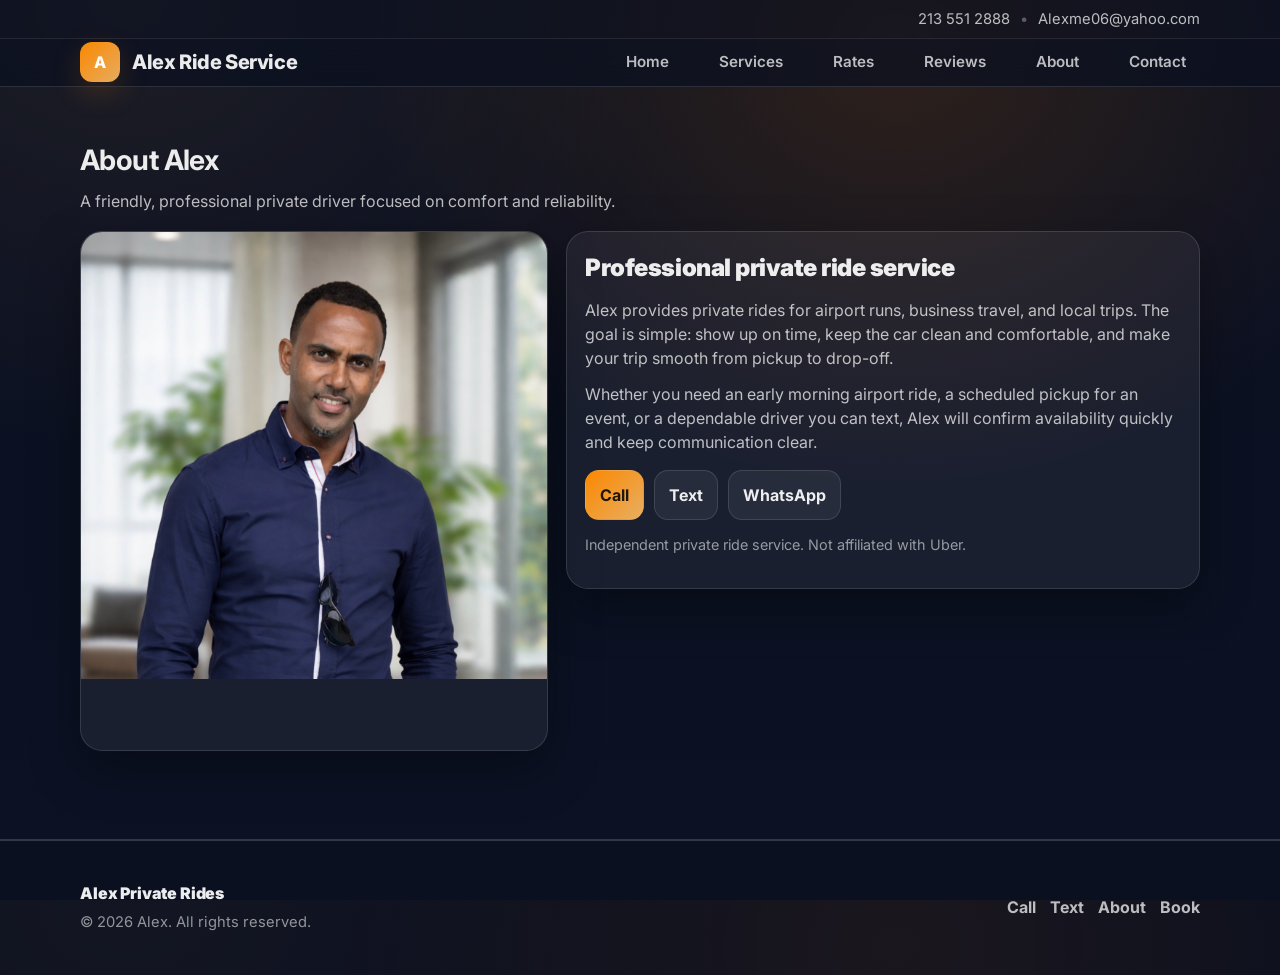
<file: about.html>
<!doctype html>
<html lang="en">
  <head>
    <meta charset="UTF-8" />
    <meta name="viewport" content="width=device-width, initial-scale=1.0" />
    <meta name="description" content="About Alex — private ride service." />
    <title>About Alex — Private Rides</title>
    <link rel="preconnect" href="https://fonts.googleapis.com" />
    <link rel="preconnect" href="https://fonts.gstatic.com" crossorigin />
    <link href="https://fonts.googleapis.com/css2?family=Inter:wght@400;500;600;700&display=swap" rel="stylesheet" />
    <link rel="stylesheet" href="styles.css?v=2" />
  </head>

  <body>
    <a class="skip-link" href="#main">Skip to content</a>

    <div class="topbar" aria-label="Top contact bar">
      <div class="container topbar__inner">
        <div class="topbar__left">
          <a href="tel:+12135512888">213 551 2888</a>
          <span class="topbar__dot" aria-hidden="true">•</span>
          <a href="mailto:Alexme06@yahoo.com">Alexme06@yahoo.com</a>
        </div>
      </div>
    </div>

    <header class="header">
      <div class="container header__inner">
        <a class="brand" href="index.html" aria-label="Alex Private Rides home">
          <span class="brand__mark" aria-hidden="true">A</span>
          <span class="brand__text">
            <span class="brand__name">Alex Ride Service</span>
          </span>
        </a>

        <nav class="nav" aria-label="Primary">
          <a href="index.html">Home</a>
          <a href="services.html">Services</a>
          <a href="rates.html">Rates</a>
          <a href="reviews.html">Reviews</a>
          <a href="about.html">About</a>
          <a href="contact.html">Contact</a>
        </nav>
      </div>
    </header>

    <main id="main">
      <section class="section">
        <div class="container">
          <div class="section__head">
            <h1 class="section__title">About Alex</h1>
            <p class="section__sub">A friendly, professional private driver focused on comfort and reliability.</p>
          </div>

          <div class="about">
            <div class="about__photo" aria-label="Photo of Alex">
              <img src="AlexPic1.jpg" alt="Alex" loading="eager" />
            </div>

            <div class="about__card">
              <h2 class="about__title">Professional private ride service</h2>
              <p class="about__text">
                Alex provides private rides for airport runs, business travel, and local trips. The goal is simple: show up
                on time, keep the car clean and comfortable, and make your trip smooth from pickup to drop-off.
              </p>
              <p class="about__text">
                Whether you need an early morning airport ride, a scheduled pickup for an event, or a dependable driver
                you can text, Alex will confirm availability quickly and keep communication clear.
              </p>

              <div class="about__actions">
                <a class="btn btn--primary" href="tel:+12135512888">Call</a>
                <a class="btn btn--ghost" href="sms:+12135512888">Text</a>
                <a class="btn btn--ghost" href="https://wa.me/12135512888" target="_blank" rel="noreferrer">WhatsApp</a>
              </div>

              <p class="fineprint">Independent private ride service. Not affiliated with Uber.</p>
            </div>
          </div>
        </div>
      </section>

      <footer class="footer">
        <div class="container footer__inner">
          <div class="footer__left">
            <div class="footer__brand">Alex Private Rides</div>
            <div class="footer__small">© <span id="year"></span> Alex. All rights reserved.</div>
          </div>
          <div class="footer__right">
            <a href="tel:+12135512888">Call</a>
            <a href="sms:+12135512888">Text</a>
            <a href="about.html">About</a>
            <a href="contact.html">Book</a>
          </div>
        </div>
      </footer>
    </main>

    <script>
      const yearEl = document.getElementById('year');
      if (yearEl) yearEl.textContent = String(new Date().getFullYear());
    </script>
  </body>
</html>
</file>
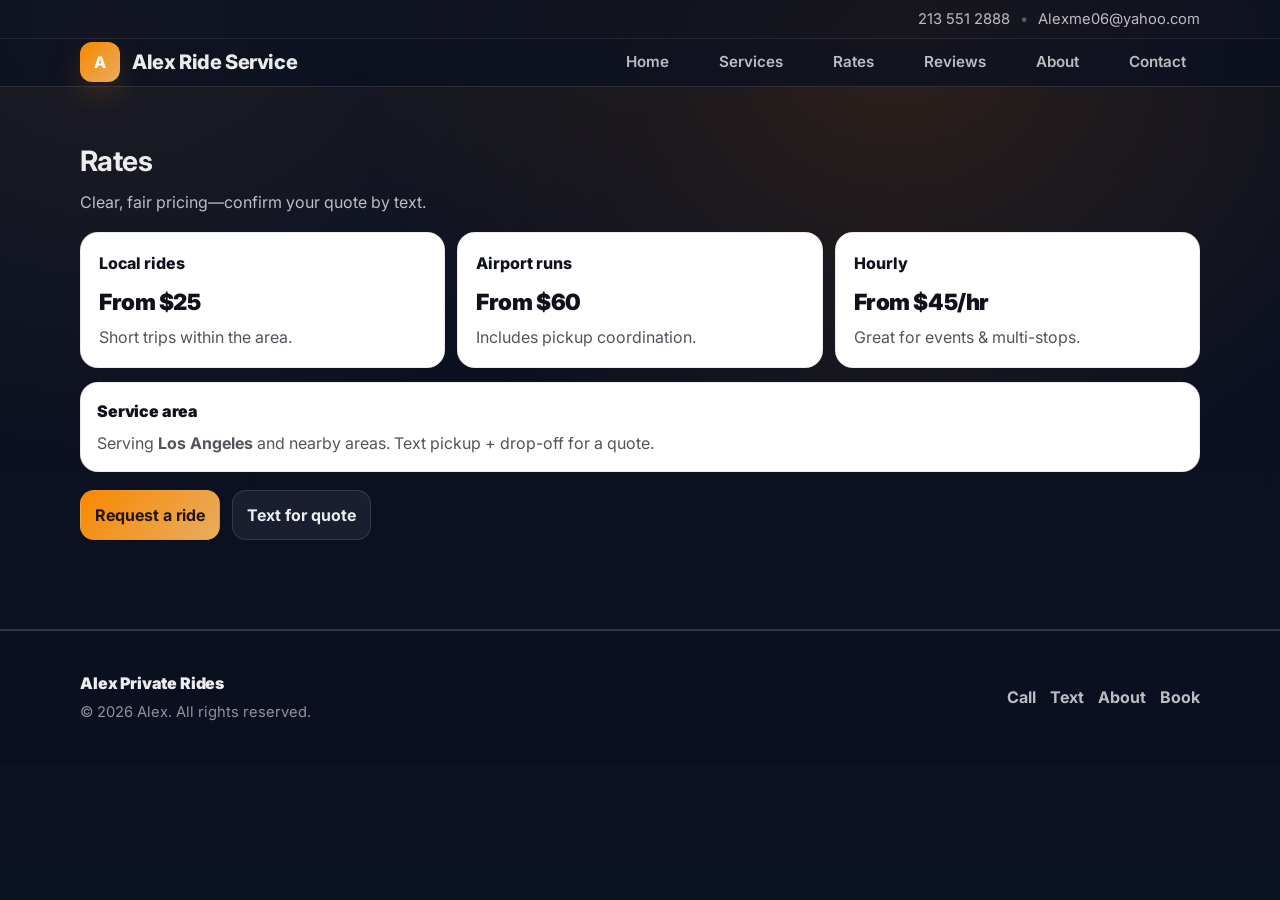
<file: rates.html>
<!doctype html>
<html lang="en">
  <head>
    <meta charset="UTF-8" />
    <meta name="viewport" content="width=device-width, initial-scale=1.0" />
    <meta name="description" content="Rates — Alex Private Rides." />
    <title>Rates — Alex Private Rides</title>
    <link rel="preconnect" href="https://fonts.googleapis.com" />
    <link rel="preconnect" href="https://fonts.gstatic.com" crossorigin />
    <link href="https://fonts.googleapis.com/css2?family=Inter:wght@400;500;600;700&display=swap" rel="stylesheet" />
    <link rel="stylesheet" href="styles.css?v=2" />
  </head>

  <body>
    <a class="skip-link" href="#main">Skip to content</a>

    <div class="topbar" aria-label="Top contact bar">
      <div class="container topbar__inner">
        <div class="topbar__left">
          <a href="tel:+12135512888">213 551 2888</a>
          <span class="topbar__dot" aria-hidden="true">•</span>
          <a href="mailto:Alexme06@yahoo.com">Alexme06@yahoo.com</a>
        </div>
      </div>
    </div>

    <header class="header">
      <div class="container header__inner">
        <a class="brand" href="index.html" aria-label="Alex Private Rides home">
          <span class="brand__mark" aria-hidden="true">A</span>
          <span class="brand__text">
            <span class="brand__name">Alex Ride Service</span>
          </span>
        </a>

        <nav class="nav" aria-label="Primary">
          <a href="index.html">Home</a>
          <a href="services.html">Services</a>
          <a href="rates.html">Rates</a>
          <a href="reviews.html">Reviews</a>
          <a href="about.html">About</a>
          <a href="contact.html">Contact</a>
        </nav>
      </div>
    </header>

    <main id="main">
      <section id="rates" class="section section--alt">
        <div class="container">
          <div class="section__head">
            <h1 class="section__title">Rates</h1>
            <p class="section__sub">Clear, fair pricing—confirm your quote by text.</p>
          </div>

          <div class="rates">
            <div class="rate">
              <div class="rate__name">Local rides</div>
              <div class="rate__price">From $25</div>
              <div class="rate__note">Short trips within the area.</div>
            </div>
            <div class="rate">
              <div class="rate__name">Airport runs</div>
              <div class="rate__price">From $60</div>
              <div class="rate__note">Includes pickup coordination.</div>
            </div>
            <div class="rate">
              <div class="rate__name">Hourly</div>
              <div class="rate__price">From $45/hr</div>
              <div class="rate__note">Great for events & multi-stops.</div>
            </div>
          </div>

          <div class="note">
            <div class="note__title">Service area</div>
            <div class="note__body">Serving <strong>Los Angeles</strong> and nearby areas. Text pickup + drop-off for a quote.</div>
          </div>

          <div class="contact" style="margin-top: 18px">
            <a class="btn btn--primary" href="contact.html">Request a ride</a>
            <a class="btn btn--ghost" href="sms:+12135512888">Text for quote</a>
          </div>
        </div>
      </section>

      <footer class="footer">
        <div class="container footer__inner">
          <div class="footer__left">
            <div class="footer__brand">Alex Private Rides</div>
            <div class="footer__small">© <span id="year"></span> Alex. All rights reserved.</div>
          </div>
          <div class="footer__right">
            <a href="tel:+12135512888">Call</a>
            <a href="sms:+12135512888">Text</a>
            <a href="about.html">About</a>
            <a href="contact.html">Book</a>
          </div>
        </div>
      </footer>
    </main>

    <script>
      const yearEl = document.getElementById('year');
      if (yearEl) yearEl.textContent = String(new Date().getFullYear());
    </script>
  </body>
</html>
</file>
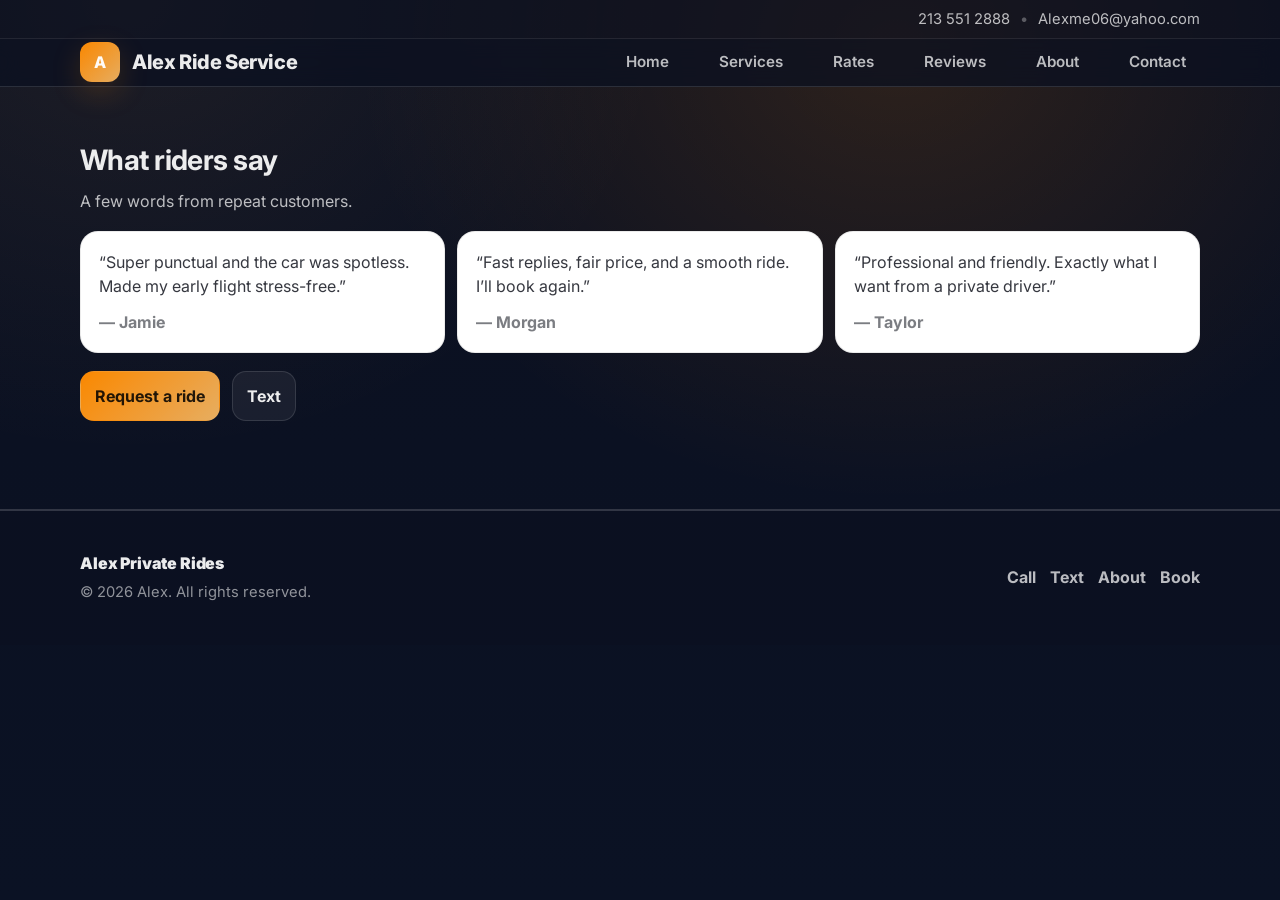
<file: reviews.html>
<!doctype html>
<html lang="en">
  <head>
    <meta charset="UTF-8" />
    <meta name="viewport" content="width=device-width, initial-scale=1.0" />
    <meta name="description" content="Reviews — Alex Private Rides." />
    <title>Reviews — Alex Private Rides</title>
    <link rel="preconnect" href="https://fonts.googleapis.com" />
    <link rel="preconnect" href="https://fonts.gstatic.com" crossorigin />
    <link href="https://fonts.googleapis.com/css2?family=Inter:wght@400;500;600;700&display=swap" rel="stylesheet" />
    <link rel="stylesheet" href="styles.css?v=2" />
  </head>

  <body>
    <a class="skip-link" href="#main">Skip to content</a>

    <div class="topbar" aria-label="Top contact bar">
      <div class="container topbar__inner">
        <div class="topbar__left">
          <a href="tel:+12135512888">213 551 2888</a>
          <span class="topbar__dot" aria-hidden="true">•</span>
          <a href="mailto:Alexme06@yahoo.com">Alexme06@yahoo.com</a>
        </div>
      </div>
    </div>

    <header class="header">
      <div class="container header__inner">
        <a class="brand" href="index.html" aria-label="Alex Private Rides home">
          <span class="brand__mark" aria-hidden="true">A</span>
          <span class="brand__text">
            <span class="brand__name">Alex Ride Service</span>
          </span>
        </a>

        <nav class="nav" aria-label="Primary">
          <a href="index.html">Home</a>
          <a href="services.html">Services</a>
          <a href="rates.html">Rates</a>
          <a href="reviews.html">Reviews</a>
          <a href="about.html">About</a>
          <a href="contact.html">Contact</a>
        </nav>
      </div>
    </header>

    <main id="main">
      <section id="reviews" class="section">
        <div class="container">
          <div class="section__head">
            <h1 class="section__title">What riders say</h1>
            <p class="section__sub">A few words from repeat customers.</p>
          </div>

          <div class="reviews">
            <figure class="review">
              <blockquote class="review__quote">“Super punctual and the car was spotless. Made my early flight stress-free.”</blockquote>
              <figcaption class="review__by">— Jamie</figcaption>
            </figure>
            <figure class="review">
              <blockquote class="review__quote">“Fast replies, fair price, and a smooth ride. I’ll book again.”</blockquote>
              <figcaption class="review__by">— Morgan</figcaption>
            </figure>
            <figure class="review">
              <blockquote class="review__quote">“Professional and friendly. Exactly what I want from a private driver.”</blockquote>
              <figcaption class="review__by">— Taylor</figcaption>
            </figure>
          </div>

          <div class="contact" style="margin-top: 18px">
            <a class="btn btn--primary" href="contact.html">Request a ride</a>
            <a class="btn btn--ghost" href="sms:+12135512888">Text</a>
          </div>
        </div>
      </section>

      <footer class="footer">
        <div class="container footer__inner">
          <div class="footer__left">
            <div class="footer__brand">Alex Private Rides</div>
            <div class="footer__small">© <span id="year"></span> Alex. All rights reserved.</div>
          </div>
          <div class="footer__right">
            <a href="tel:+12135512888">Call</a>
            <a href="sms:+12135512888">Text</a>
            <a href="about.html">About</a>
            <a href="contact.html">Book</a>
          </div>
        </div>
      </footer>
    </main>

    <script>
      const yearEl = document.getElementById('year');
      if (yearEl) yearEl.textContent = String(new Date().getFullYear());
    </script>
  </body>
</html>
</file>
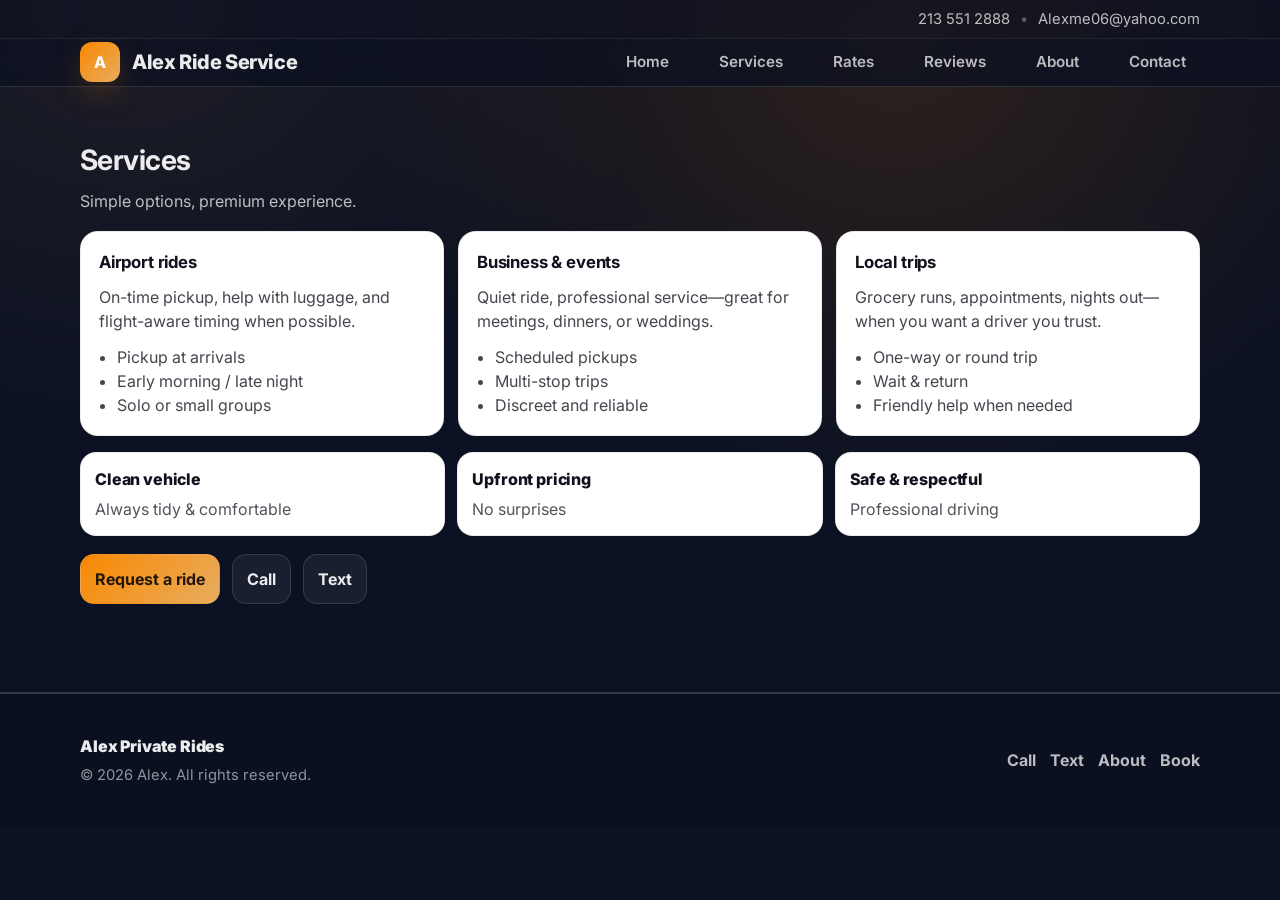
<file: services.html>
<!doctype html>
<html lang="en">
  <head>
    <meta charset="UTF-8" />
    <meta name="viewport" content="width=device-width, initial-scale=1.0" />
    <meta name="description" content="Services — Alex Private Rides." />
    <title>Services — Alex Private Rides</title>
    <link rel="preconnect" href="https://fonts.googleapis.com" />
    <link rel="preconnect" href="https://fonts.gstatic.com" crossorigin />
    <link href="https://fonts.googleapis.com/css2?family=Inter:wght@400;500;600;700&display=swap" rel="stylesheet" />
    <link rel="stylesheet" href="styles.css?v=2" />
  </head>

  <body>
    <a class="skip-link" href="#main">Skip to content</a>

    <div class="topbar" aria-label="Top contact bar">
      <div class="container topbar__inner">
        <div class="topbar__left">
          <a href="tel:+12135512888">213 551 2888</a>
          <span class="topbar__dot" aria-hidden="true">•</span>
          <a href="mailto:Alexme06@yahoo.com">Alexme06@yahoo.com</a>
        </div>
      </div>
    </div>

    <header class="header">
      <div class="container header__inner">
        <a class="brand" href="index.html" aria-label="Alex Private Rides home">
          <span class="brand__mark" aria-hidden="true">A</span>
          <span class="brand__text">
            <span class="brand__name">Alex Ride Service</span>
          </span>
        </a>

        <nav class="nav" aria-label="Primary">
          <a href="index.html">Home</a>
          <a href="services.html">Services</a>
          <a href="rates.html">Rates</a>
          <a href="reviews.html">Reviews</a>
          <a href="about.html">About</a>
          <a href="contact.html">Contact</a>
        </nav>
      </div>
    </header>

    <main id="main">
      <section id="services" class="section">
        <div class="container">
          <div class="section__head">
            <h1 class="section__title">Services</h1>
            <p class="section__sub">Simple options, premium experience.</p>
          </div>

          <div class="cards">
            <article class="service">
              <h3 class="service__title">Airport rides</h3>
              <p class="service__text">On-time pickup, help with luggage, and flight-aware timing when possible.</p>
              <ul class="service__list">
                <li>Pickup at arrivals</li>
                <li>Early morning / late night</li>
                <li>Solo or small groups</li>
              </ul>
            </article>

            <article class="service">
              <h3 class="service__title">Business & events</h3>
              <p class="service__text">Quiet ride, professional service—great for meetings, dinners, or weddings.</p>
              <ul class="service__list">
                <li>Scheduled pickups</li>
                <li>Multi-stop trips</li>
                <li>Discreet and reliable</li>
              </ul>
            </article>

            <article class="service">
              <h3 class="service__title">Local trips</h3>
              <p class="service__text">Grocery runs, appointments, nights out—when you want a driver you trust.</p>
              <ul class="service__list">
                <li>One-way or round trip</li>
                <li>Wait & return</li>
                <li>Friendly help when needed</li>
              </ul>
            </article>
          </div>

          <div class="highlights">
            <div class="highlight">
              <div class="highlight__k">Clean vehicle</div>
              <div class="highlight__v">Always tidy & comfortable</div>
            </div>
            <div class="highlight">
              <div class="highlight__k">Upfront pricing</div>
              <div class="highlight__v">No surprises</div>
            </div>
            <div class="highlight">
              <div class="highlight__k">Safe & respectful</div>
              <div class="highlight__v">Professional driving</div>
            </div>
          </div>

          <div class="contact" style="margin-top: 18px">
            <a class="btn btn--primary" href="contact.html">Request a ride</a>
            <a class="btn btn--ghost" href="tel:+12135512888">Call</a>
            <a class="btn btn--ghost" href="sms:+12135512888">Text</a>
          </div>
        </div>
      </section>

      <footer class="footer">
        <div class="container footer__inner">
          <div class="footer__left">
            <div class="footer__brand">Alex Private Rides</div>
            <div class="footer__small">© <span id="year"></span> Alex. All rights reserved.</div>
          </div>
          <div class="footer__right">
            <a href="tel:+12135512888">Call</a>
            <a href="sms:+12135512888">Text</a>
            <a href="about.html">About</a>
            <a href="contact.html">Book</a>
          </div>
        </div>
      </footer>
    </main>

    <script>
      const yearEl = document.getElementById('year');
      if (yearEl) yearEl.textContent = String(new Date().getFullYear());
    </script>
  </body>
</html>
</file>
<file: styles.css>
:root {
  --bg: #0b1020;
  --bg2: #0b1224;
  --card: rgba(255, 255, 255, 0.06);
  --card2: rgba(255, 255, 255, 0.08);
  --text: rgba(255, 255, 255, 0.92);
  --muted: rgba(255, 255, 255, 0.72);
  --faint: rgba(255, 255, 255, 0.55);
  --line: rgba(255, 255, 255, 0.12);
  --shadow: 0 18px 60px rgba(0, 0, 0, 0.5);
  --brand: #ff8a00;
  --brand2: #ffbe67;
  --ok: #16a34a;
  --radius: 18px;
  --car-x: 70%;
  --car-y: 55%;
  --car-zoom: 1.18;
  --max: 1120px;
}

* {
  box-sizing: border-box;
}

html,
body {
  height: 100%;
}

body {
  margin: 0;
  font-family: Inter, system-ui, -apple-system, Segoe UI, Roboto, Arial, sans-serif;
  color: var(--text);
  background: radial-gradient(900px 760px at 70% 5%, rgba(255, 138, 0, 0.14), transparent 60%),
    radial-gradient(900px 760px at 10% 0%, rgba(255, 190, 103, 0.08), transparent 60%),
    linear-gradient(180deg, var(--bg), var(--bg2));
  line-height: 1.5;
}

a {
  color: inherit;
  text-decoration: none;
}

a:hover {
  text-decoration: underline;
}

.container {
  width: min(var(--max), calc(100% - 40px));
  margin: 0 auto;
}

.skip-link {
  position: absolute;
  left: -9999px;
  top: 8px;
  background: #fff;
  color: #000;
  padding: 10px 12px;
  border-radius: 10px;
  z-index: 999;
}

.skip-link:focus {
  left: 12px;
}

.header {
  position: sticky;
  top: 0;
  z-index: 50;
  background: rgba(11, 16, 32, 0.72);
  backdrop-filter: blur(10px);
  border-bottom: 1px solid var(--line);
}

.topbar {
  background: rgba(11, 16, 32, 0.6);
  border-bottom: 1px solid rgba(255, 255, 255, 0.08);
}

.topbar__inner {
  display: flex;
  align-items: center;
  justify-content: flex-end;
  padding: 8px 0;
  gap: 12px;
  font-size: 0.92rem;
  color: var(--muted);
}

.topbar__left {
  display: flex;
  align-items: center;
  gap: 10px;
}

.topbar__dot {
  color: rgba(255, 255, 255, 0.3);
}

.topbar__icon {
  width: 18px;
  height: 18px;
  vertical-align: -3px;
  margin-right: 8px;
}

.topbar--home .topbar__left {
  font-size: 1.05rem;
  font-weight: 800;
  letter-spacing: -0.01em;
}

.topbar__right {
  font-weight: 700;
}

.brand {
  display: inline-flex;
  align-items: center;
  gap: 12px;
}

.brand__mark {
  width: 40px;
  height: 40px;
  border-radius: 12px;
  display: grid;
  place-items: center;
  font-weight: 800;
  letter-spacing: 0.5px;
  color: rgba(255, 255, 255, 0.96);
  background: linear-gradient(135deg, rgba(255, 138, 0, 0.98), rgba(255, 190, 103, 0.9));
  box-shadow: 0 10px 30px rgba(255, 138, 0, 0.18);
}

.brand__text {
  display: block;
  line-height: 1.1;
}

.brand__name {
  font-weight: 800;
  font-size: 1.25rem;
  letter-spacing: -0.02em;
  white-space: nowrap;
}

.brand__sub {
  font-weight: 600;
  color: var(--muted);
  font-size: 0.92rem;
}

.nav {
  display: flex;
  align-items: center;
  gap: 22px;
  margin-left: auto;
  justify-content: flex-end;
  color: var(--muted);
  font-weight: 600;
  font-size: 0.95rem;
}

.header__inner {
  display: flex;
  align-items: center;
  justify-content: flex-start;
  gap: 18px;
}

.header__actions {
  display: flex;
  align-items: center;
  justify-content: flex-end;
  gap: 14px;
}

.link {
  color: var(--muted);
  font-weight: 700;
}

.nav a {
  padding: 12px 14px;
  border-radius: 12px;
}

.nav a:hover {
  text-decoration: none;
  background: rgba(255, 255, 255, 0.06);
  color: var(--text);
}

.nav__cta {
  background: linear-gradient(135deg, rgba(255, 138, 0, 0.98), rgba(255, 190, 103, 0.9));
  color: rgba(0, 0, 0, 0.86) !important;
}

.nav__cta:hover {
  background: linear-gradient(135deg, rgba(255, 138, 0, 1), rgba(255, 190, 103, 1));
}

.hero {
  padding: 40px 0 28px;
}

.hero + .section {
  padding-top: 44px;
  border-top: 2px solid rgba(255, 255, 255, 0.22);
  box-shadow: 0 -14px 24px rgba(255, 138, 0, 0.08);
}

.hero__grid {
  display: grid;
  grid-template-columns: 1.25fr 0.85fr;
  gap: 28px;
  align-items: start;
}

.car-blob {
  position: relative;
  border-radius: 20px;
  height: 340px;
  width: min(520px, 100%);
  margin-left: auto;
  background: transparent;
  display: grid;
  place-items: center;
}

.car-blob__img {
  width: 100%;
  height: 100%;
  display: block;
  object-fit: contain;
  object-position: 50% 55%;
  filter: drop-shadow(0 18px 28px rgba(0, 0, 0, 0.22));
}

.hero__search {
  padding-top: 14px;
  padding-bottom: 10px;
}

.search {
  display: grid;
  grid-template-columns: repeat(4, 1fr) auto;
  gap: 10px;
  align-items: center;
  padding: 14px;
  border-radius: 999px;
  background: rgba(255, 255, 255, 0.06);
  border: 1px solid rgba(255, 255, 255, 0.12);
  box-shadow: 0 18px 50px rgba(0, 0, 0, 0.35);
}

.search__field {
  padding: 10px 12px;
  border-right: 1px solid rgba(255, 255, 255, 0.12);
}

.search__field:last-of-type {
  border-right: none;
}

.search__label {
  font-size: 0.78rem;
  color: rgba(255, 255, 255, 0.6);
  font-weight: 800;
}

.search__value {
  margin-top: 6px;
  color: rgba(255, 255, 255, 0.9);
  font-weight: 700;
}

.qr {
  display: grid;
  grid-template-columns: auto 1fr;
  gap: 18px;
  align-items: center;
  padding: 18px;
  border-radius: 22px;
  border: 1px solid rgba(255, 255, 255, 0.12);
  background: rgba(255, 255, 255, 0.06);
  box-shadow: 0 18px 50px rgba(0, 0, 0, 0.35);
}

.qr__code {
  width: 240px;
  height: 240px;
  display: grid;
  place-items: center;
  border-radius: 18px;
  border: 1px solid rgba(255, 255, 255, 0.12);
  background: rgba(0, 0, 0, 0.18);
}

.qr__title {
  font-weight: 900;
  letter-spacing: -0.01em;
  font-size: 1.1rem;
}

.qr__text {
  margin-top: 6px;
  color: var(--muted);
}

.qr__actions {
  display: flex;
  gap: 10px;
  flex-wrap: wrap;
  margin-top: 14px;
}

.about {
  display: grid;
  grid-template-columns: 0.85fr 1.15fr;
  gap: 18px;
  align-items: start;
}

.about__photo {
  border-radius: 22px;
  overflow: hidden;
  border: 1px solid rgba(255, 255, 255, 0.12);
  background: rgba(255, 255, 255, 0.06);
  box-shadow: 0 18px 50px rgba(0, 0, 0, 0.35);
  min-height: 520px;
}

.about__photo img {
  width: 100%;
  height: 100%;
  display: block;
  object-fit: cover;
  object-position: 50% 18%;
}

.about__card {
  border-radius: 22px;
  border: 1px solid rgba(255, 255, 255, 0.12);
  background: rgba(255, 255, 255, 0.06);
  box-shadow: 0 18px 50px rgba(0, 0, 0, 0.35);
  padding: 18px;
}

.about__title {
  margin: 0;
  font-weight: 900;
  letter-spacing: -0.02em;
}

.about__text {
  margin: 12px 0 0;
  color: var(--muted);
}

.about__actions {
  display: flex;
  gap: 10px;
  flex-wrap: wrap;
  margin-top: 16px;
}

.pill {
  display: inline-flex;
  align-items: center;
  gap: 8px;
  padding: 8px 12px;
  border-radius: 999px;
  background: rgba(255, 255, 255, 0.06);
  border: 1px solid var(--line);
  color: var(--muted);
  font-weight: 600;
  font-size: 0.92rem;
}

.kicker {
  margin: 0;
  font-weight: 800;
  color: var(--muted);
  letter-spacing: 0.08em;
  font-size: 0.82rem;
}

.hero__title {
  margin: 14px 0 10px;
  font-size: clamp(2rem, 3.2vw, 3.15rem);
  line-height: 1.05;
  letter-spacing: -0.02em;
}

.hero__lead {
  margin: 0;
  color: var(--muted);
  font-size: 1.06rem;
  max-width: 56ch;
}

.hero__actions {
  display: flex;
  gap: 12px;
  margin-top: 18px;
  flex-wrap: wrap;
}

.btn {
  display: inline-flex;
  align-items: center;
  justify-content: center;
  padding: 12px 14px;
  border-radius: 14px;
  font-weight: 700;
  border: 1px solid transparent;
  transition: transform 140ms ease, background 140ms ease, border-color 140ms ease;
  user-select: none;
}

.btn:hover {
  text-decoration: none;
  transform: translateY(-1px);
}

.btn--primary {
  background: linear-gradient(135deg, rgba(255, 138, 0, 0.98), rgba(255, 190, 103, 0.9));
  color: rgba(0, 0, 0, 0.86);
}

.btn--sm {
  padding: 10px 12px;
  border-radius: 999px;
}

.btn--ghost {
  background: rgba(255, 255, 255, 0.06);
  border-color: var(--line);
  color: var(--text);
}

.btn--ghost:hover {
  background: rgba(255, 255, 255, 0.085);
}

.btn--full {
  width: 100%;
}

.quick {
  margin-top: 18px;
  display: grid;
  grid-template-columns: repeat(3, minmax(0, 1fr));
  gap: 12px;
}

.quick__item {
  border: 1px solid var(--line);
  background: rgba(0, 0, 0, 0.02);
  border-radius: 16px;
  padding: 12px 12px;
}

.quick__label {
  color: var(--faint);
  font-weight: 700;
  font-size: 0.82rem;
}

.quick__value {
  display: inline-block;
  margin-top: 6px;
  font-weight: 800;
  letter-spacing: -0.01em;
}

.fineprint {
  margin-top: 14px;
  color: var(--faint);
  font-size: 0.9rem;
}

.hero .fineprint {
  margin-top: 34px;
  padding-top: 22px;
  padding-bottom: 6px;
  border-top: 1px solid rgba(255, 255, 255, 0.12);
}

.hero__card,
.hero__media {
  position: relative;
}

.hero__media {
  min-height: 420px;
}

.car-shot {
  position: relative;
  border-radius: 20px;
  border: 1px solid rgba(0, 0, 0, 0.08);
  background: rgba(255, 255, 255, 0.12);
  box-shadow: var(--shadow);
  overflow: hidden;
  height: 420px;
  margin-left: 0;
  margin-top: 10px;
}

.car-shot picture {
  display: block;
  width: 100%;
  height: 100%;
}

.car-shot img {
  width: 100%;
  height: 100%;
  display: block;
  object-fit: cover;
  object-position: var(--car-x) var(--car-y);
  transform: scale(var(--car-zoom));
}

.card {
  border-radius: var(--radius);
  background: rgba(255, 255, 255, 0.9);
  border: 1px solid var(--line);
  box-shadow: var(--shadow);
  overflow: hidden;
}

.card__top {
  display: flex;
  align-items: center;
  justify-content: space-between;
  padding: 16px 16px 12px;
}

.card__title {
  font-weight: 800;
  letter-spacing: -0.01em;
}

.card__badge {
  font-weight: 800;
  font-size: 0.82rem;
  padding: 6px 10px;
  border-radius: 999px;
  color: rgba(0, 0, 0, 0.86);
  background: rgba(52, 211, 153, 0.9);
}

.quote {
  padding: 0 16px 16px;
  display: grid;
  gap: 12px;
}

.field {
  display: grid;
  gap: 7px;
}

.field__label {
  color: var(--faint);
  font-weight: 700;
  font-size: 0.85rem;
}

.field__input {
  width: 100%;
  padding: 12px 12px;
  border-radius: 14px;
  background: rgba(255, 255, 255, 0.9);
  border: 1px solid rgba(0, 0, 0, 0.14);
  color: var(--text);
  outline: none;
}

.field__input::placeholder {
  color: rgba(15, 18, 28, 0.45);
}

.field__input:focus {
  border-color: rgba(255, 122, 0, 0.65);
  box-shadow: 0 0 0 4px rgba(255, 122, 0, 0.14);
}

.field__input--area {
  resize: vertical;
}

.grid-2 {
  display: grid;
  grid-template-columns: 1fr 1fr;
  gap: 12px;
}

.mini {
  border-top: 1px solid var(--line);
  padding-top: 12px;
  margin-top: 4px;
  display: grid;
  gap: 8px;
}

.mini__row {
  display: flex;
  align-items: center;
  justify-content: space-between;
  color: var(--muted);
  font-weight: 600;
  font-size: 0.92rem;
}

.section {
  padding: 52px 0;
}

.section--alt {
  background: rgba(0, 0, 0, 0.02);
  border-top: 1px solid rgba(0, 0, 0, 0.06);
  border-bottom: 1px solid rgba(0, 0, 0, 0.06);
}

.section--home-qr {
  padding-top: 68px;
}

.section__head {
  display: grid;
  gap: 8px;
  margin-bottom: 18px;
}

.section__title {
  margin: 0;
  letter-spacing: -0.02em;
  font-size: clamp(1.5rem, 2.2vw, 2rem);
}

.section__sub {
  margin: 0;
  color: var(--muted);
  max-width: 60ch;
}

.cards {
  display: grid;
  grid-template-columns: repeat(3, minmax(0, 1fr));
  gap: 14px;
}

.service {
  padding: 18px;
  border-radius: var(--radius);
  border: 1px solid rgba(0, 0, 0, 0.08);
  background: #ffffff;
  color: #0f121c;
}

#services .service {
  background: #ffffff !important;
  color: #0f121c !important;
}

.service__title {
  margin: 0;
  font-size: 1.05rem;
  letter-spacing: -0.01em;
  color: #0f121c;
}

.service__text {
  margin: 10px 0 0;
  color: rgba(15, 18, 28, 0.78);
}

#services .service__text,
#services .service__list {
  color: rgba(15, 18, 28, 0.78) !important;
}

.service__list {
  margin: 12px 0 0;
  padding-left: 18px;
  color: rgba(15, 18, 28, 0.78);
}

.highlights {
  margin-top: 16px;
  display: grid;
  grid-template-columns: repeat(3, minmax(0, 1fr));
  gap: 12px;
}

.highlight {
  border: 1px solid rgba(0, 0, 0, 0.08);
  background: #ffffff;
  color: rgba(15, 18, 28, 0.92);
  border-radius: 16px;
  padding: 14px;
}

#services .highlight {
  background: #ffffff !important;
  color: rgba(15, 18, 28, 0.92) !important;
}

#services .highlight__k {
  color: #0f121c !important;
}

#services .highlight__v {
  color: rgba(15, 18, 28, 0.72) !important;
}

.highlight__k {
  font-weight: 800;
  letter-spacing: -0.01em;
}

.highlight__v {
  color: rgba(15, 18, 28, 0.72);
  margin-top: 6px;
}

.rates {
  display: grid;
  grid-template-columns: repeat(3, minmax(0, 1fr));
  gap: 12px;
}

.rate {
  padding: 18px;
  border-radius: var(--radius);
  border: 1px solid var(--line);
  background: rgba(255, 255, 255, 0.8);
}

#rates .rate {
  border: 1px solid rgba(0, 0, 0, 0.08) !important;
  background: #ffffff !important;
  color: #0f121c !important;
}

#rates .rate__note {
  color: rgba(15, 18, 28, 0.72) !important;
}

.rate__name {
  font-weight: 800;
}

.rate__price {
  margin-top: 10px;
  font-weight: 900;
  font-size: 1.4rem;
  letter-spacing: -0.02em;
}

.rate__note {
  margin-top: 6px;
  color: var(--muted);
}

.note {
  margin-top: 14px;
  padding: 16px;
  border-radius: var(--radius);
  background: rgba(255, 255, 255, 0.8);
  border: 1px solid rgba(0, 0, 0, 0.08);
}

#rates .note {
  background: #ffffff !important;
  border: 1px solid rgba(0, 0, 0, 0.08) !important;
  color: #0f121c !important;
}

#rates .note__body {
  color: rgba(15, 18, 28, 0.72) !important;
}

.note__title {
  font-weight: 900;
  letter-spacing: -0.01em;
}

.note__body {
  margin-top: 8px;
  color: var(--muted);
}

.reviews {
  display: grid;
  grid-template-columns: repeat(3, minmax(0, 1fr));
  gap: 12px;
}

.review {
  margin: 0;
  padding: 18px;
  border-radius: var(--radius);
  border: 1px solid var(--line);
  background: rgba(255, 255, 255, 0.8);
}

#reviews .review {
  border: 1px solid rgba(0, 0, 0, 0.08) !important;
  background: #ffffff !important;
  color: #0f121c !important;
}

#reviews .review__by {
  color: rgba(15, 18, 28, 0.55) !important;
}

.review__quote {
  margin: 0;
  color: rgba(15, 18, 28, 0.84);
}

.review__by {
  margin-top: 12px;
  color: var(--faint);
  font-weight: 700;
}

.book {
  display: grid;
  grid-template-columns: 1fr 1fr;
  gap: 18px;
  align-items: start;
}

.contact {
  display: flex;
  gap: 12px;
  flex-wrap: wrap;
  margin-top: 14px;
}

.tiny {
  margin-top: 14px;
  color: var(--faint);
  font-size: 0.92rem;
}

.form {
  padding: 18px;
  border-radius: var(--radius);
  border: 1px solid var(--line);
  background: rgba(255, 255, 255, 0.9);
}

#book .form {
  border: 1px solid rgba(0, 0, 0, 0.08) !important;
  background: #ffffff !important;
  color: #0f121c !important;
}

#book .tiny {
  color: rgba(15, 18, 28, 0.72) !important;
}

.footer {
  margin-top: 36px;
  padding: 34px 0 42px;
  border-top: 2px solid rgba(255, 255, 255, 0.16);
  background: rgba(11, 16, 32, 0.55);
}

.footer__inner {
  display: flex;
  align-items: center;
  justify-content: space-between;
  gap: 16px;
  padding-top: 6px;
}

.footer__brand {
  font-weight: 900;
  letter-spacing: -0.01em;
}

.footer__small {
  color: var(--faint);
  margin-top: 6px;
  font-size: 0.92rem;
}

.footer__right {
  display: flex;
  gap: 14px;
  color: var(--muted);
  font-weight: 700;
}

@media (max-width: 920px) {
  .header__inner {
    flex-wrap: wrap;
    gap: 10px;
  }

  .hero__grid {
    grid-template-columns: 1fr;
  }

  .car-blob {
    height: 300px;
    width: 100%;
    margin-left: 0;
  }

  .search {
    grid-template-columns: 1fr;
    border-radius: 20px;
  }

  .search__field {
    border-right: none;
    border-bottom: 1px solid rgba(255, 255, 255, 0.12);
  }

  .search__field:last-of-type {
    border-bottom: none;
  }

  .qr {
    grid-template-columns: 1fr;
  }

  .qr__code {
    width: 100%;
    height: 240px;
  }

  .about {
    grid-template-columns: 1fr;
  }

  .about__photo {
    min-height: 360px;
  }

  .car-shot {
    height: 340px;
    margin-left: 0;
  }

  .cards,
  .rates,
  .reviews,
  .highlights,
  .book {
    grid-template-columns: 1fr;
  }

  .nav {
    gap: 10px;
  }

  .quick {
    grid-template-columns: 1fr;
  }

  .grid-2 {
    grid-template-columns: 1fr;
  }
}

@media (max-width: 520px) {
  .nav a {
    padding: 10px 8px;
  }

  .header__inner {
    flex-wrap: wrap;
  }
}
</file>
